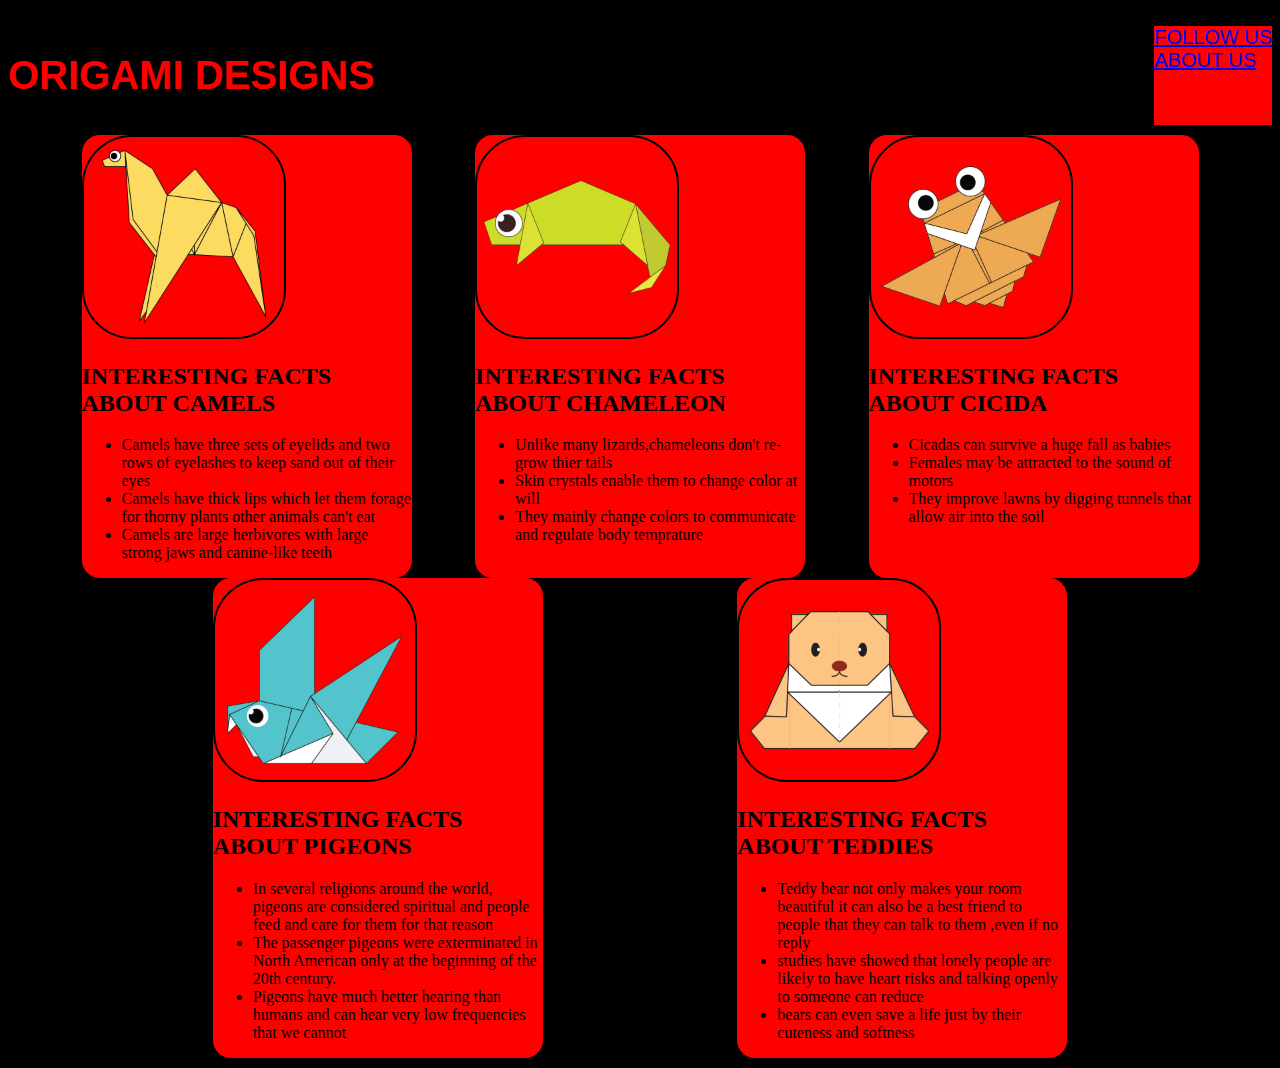
<file: index.html>
<!DOCTYPE html>
<html>
    <head>
    <title>ORIGAMI</title>
   
    <link rel="stylesheet" type="text/css" href="style.css"/>
</head>
    <body>
<br height=500>


      </body>
    <div class="header">
      
         <h1>ORIGAMI DESIGNS</h1>
         <div class="Links">
         <a href="followus.html">FOLLOW US </a>
            
       

         <a href="aboutus.html">ABOUT US</a>
         </div>
      </div>
   
  
<div class="grid">
<div class="origami">
      <a href="https://origami.me/camel/">
        <img src="camel.png" width=200px height=200px/>
      </a>
   <h2>INTERESTING FACTS ABOUT CAMELS</h2> 
      <ul>
            <li> Camels have three sets of eyelids and two rows of eyelashes to keep sand out of their eyes</li>
            <li>Camels have thick lips which let them forage for thorny plants other animals can't eat</li>
            <li>Camels are large herbivores with large strong jaws and canine-like teeth </li>
      </ul>
</div>


<div class="origami">
<a href="http://origami.me/chameleon/">
  <img src="chameleon.png" width=200px height=200px/>
</a>
<h2>INTERESTING FACTS ABOUT CHAMELEON</h2>
   <ul>
      <li> Unlike many lizards,chameleons don't re-grow thier tails</li>
      <li>Skin crystals enable them to change color at will</li>
      <li>They mainly change colors to communicate and regulate body temprature </li>
   </ul>
</div>


<div class="origami">
<a href="http://origami.me/flying-cicada/">
  <img src="cicada.png" width=200px height=200px/>
</a>
<h2>INTERESTING FACTS ABOUT CICIDA </h2>
   <ul>
      <li> Cicadas can survive a huge fall as babies</li>
      <li>Females may be attracted to the sound of motors</li>
      <li>They improve lawns by digging tunnels that allow air into the soil </li>
   </ul>
</div>


<div class="origami">
<a href="http://origami.me/pigeon/">
 <img src="pigeon.png" width=200px height=200px/>
</a>
<h2>INTERESTING FACTS ABOUT PIGEONS</h2>
   <ul>
      <li> In several religions around the world, pigeons are considered spiritual and people feed and care for them for that reason</li>
      <li> The passenger pigeons were exterminated in North American only at the beginning of the 20th century.</li>
      <li>Pigeons have much better hearing than humans and can hear very low frequencies that we cannot </li>
   </ul>
</div>



<div class="origami">
<a href="http://origami.me/teddy-bear/">
  <img src="teddy.png" width=200px height=200px/>
</a>
<h2>INTERESTING FACTS ABOUT TEDDIES</h2>
   <ul>
      <li> Teddy bear not only makes your room beautiful it can also be a best friend to  people that they can talk to them ,even if no reply</li>
      <li>studies have showed that lonely people are likely to have heart risks and talking openly to someone can reduce </li>
      <li>bears can even save a life just by their cuteness and softness </li>
   </ul>
</div>
</div>
</body>

</html>
</file>
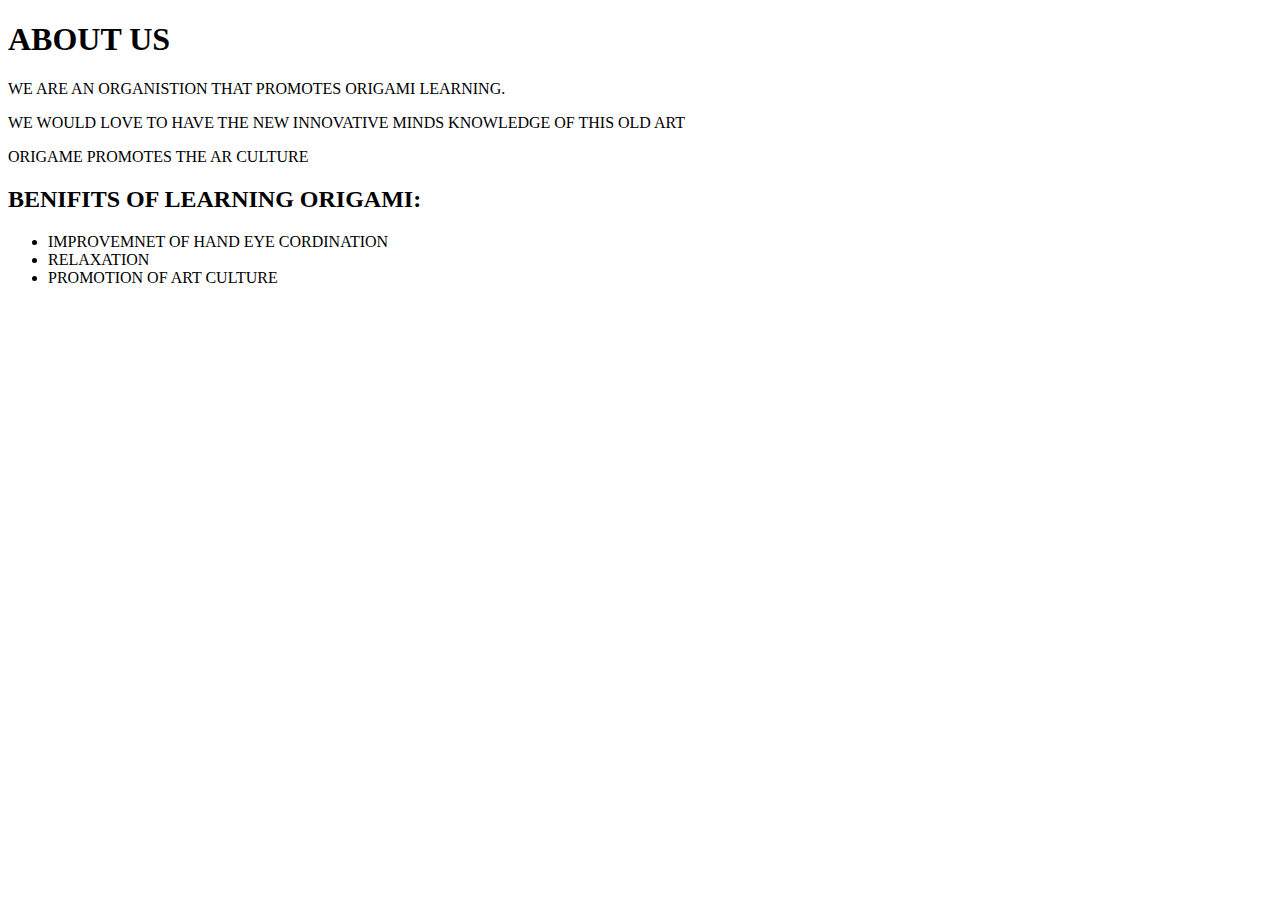
<file: aboutus.html>
<!DOCTYPE html>
<html>
    <title> ABOUT US</title>
    <h1> ABOUT US </h1>
    <p> WE ARE AN ORGANISTION THAT PROMOTES ORIGAMI LEARNING.</p>
    <p> WE WOULD LOVE TO HAVE THE NEW INNOVATIVE MINDS KNOWLEDGE OF THIS OLD ART</p>
    <p> ORIGAME PROMOTES THE AR CULTURE </p>
    <h2> BENIFITS OF LEARNING ORIGAMI:</h2>
    <ul>
        <li> IMPROVEMNET OF HAND EYE CORDINATION </li>
        <li> RELAXATION</li>
        <li> PROMOTION OF ART CULTURE</li>
    </ul>
</html>
</file>
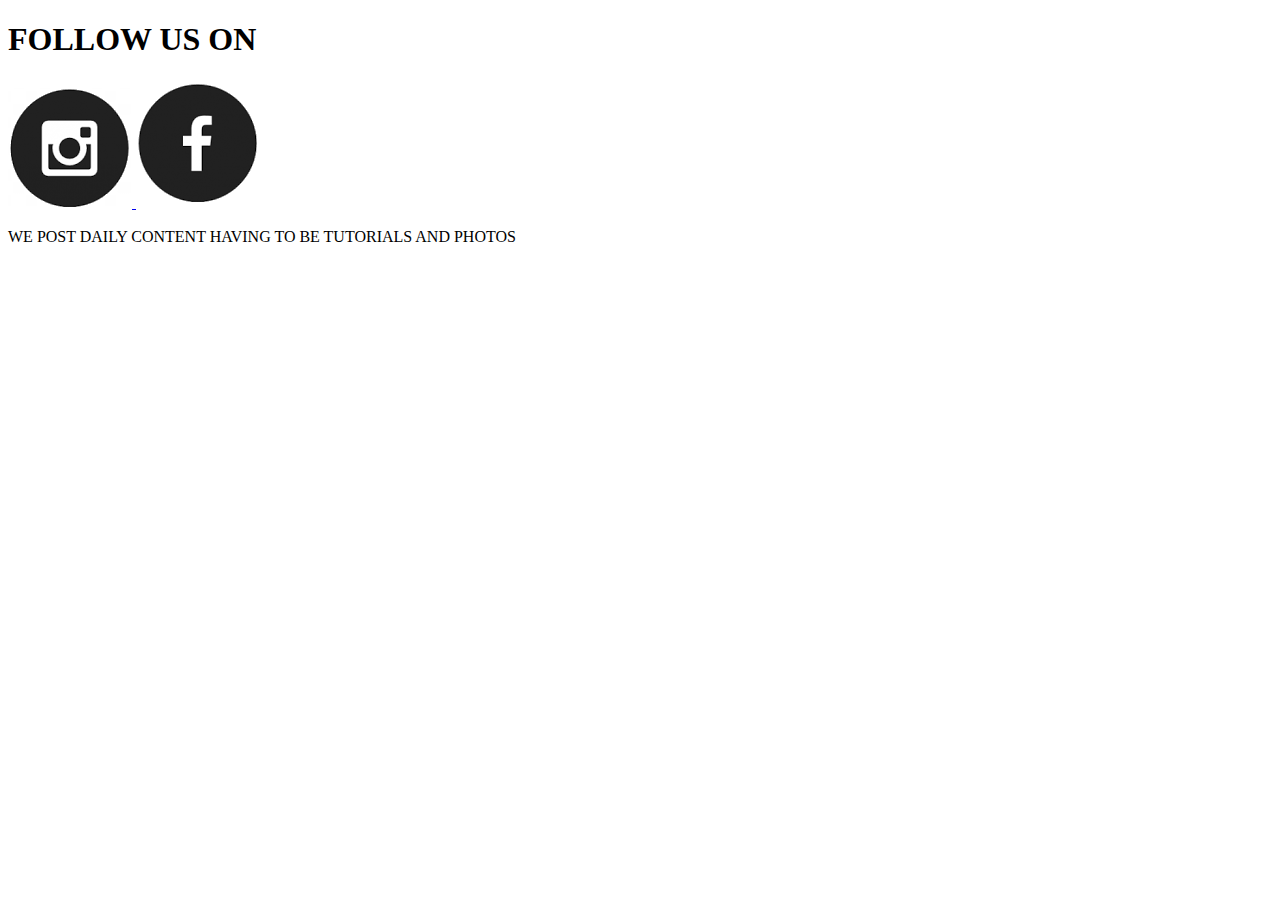
<file: followus.html>
<!DOCTYPE html>
<html>
    <title>FOLLOW US</title>
    <h1>FOLLOW US ON </h1>
    <a href="https://www.instagram.com/">
    <img src="insta.png"/>
    </a>
    <a href="https://www.facebook.com/">
    <img src="fb.png"/>
    </a>
    <p> WE POST DAILY CONTENT HAVING TO BE TUTORIALS AND PHOTOS</p>
</html>
</file>
<file: style.css>
h1{
    color: red;
}

.header{
    display:flex;
    justify-content: space-between;
    background-color:black;
    font-size: 20px;
    font-family: sans-serif;
    font-weight: 400;
    color: white;
    
   
}

.Links{
    background-color:red;
    display:flex;
    flex-direction: column;
    flex-wrap: wrap;
}
.grid img{
    border: 2px solid black;
    border-radius: 50px;
    
}
.grid{
    margin:10px ;
    flex-wrap:wrap;
    display:flex;
    justify-content:space-evenly;
    flex-direction:row;
    
}
.origami{
    
   border-radius: 18px; 
   background-color: red;
   width: 330px;
   font-family: fantasy;
  
}
body{
    background-color: black;
}
</file>
